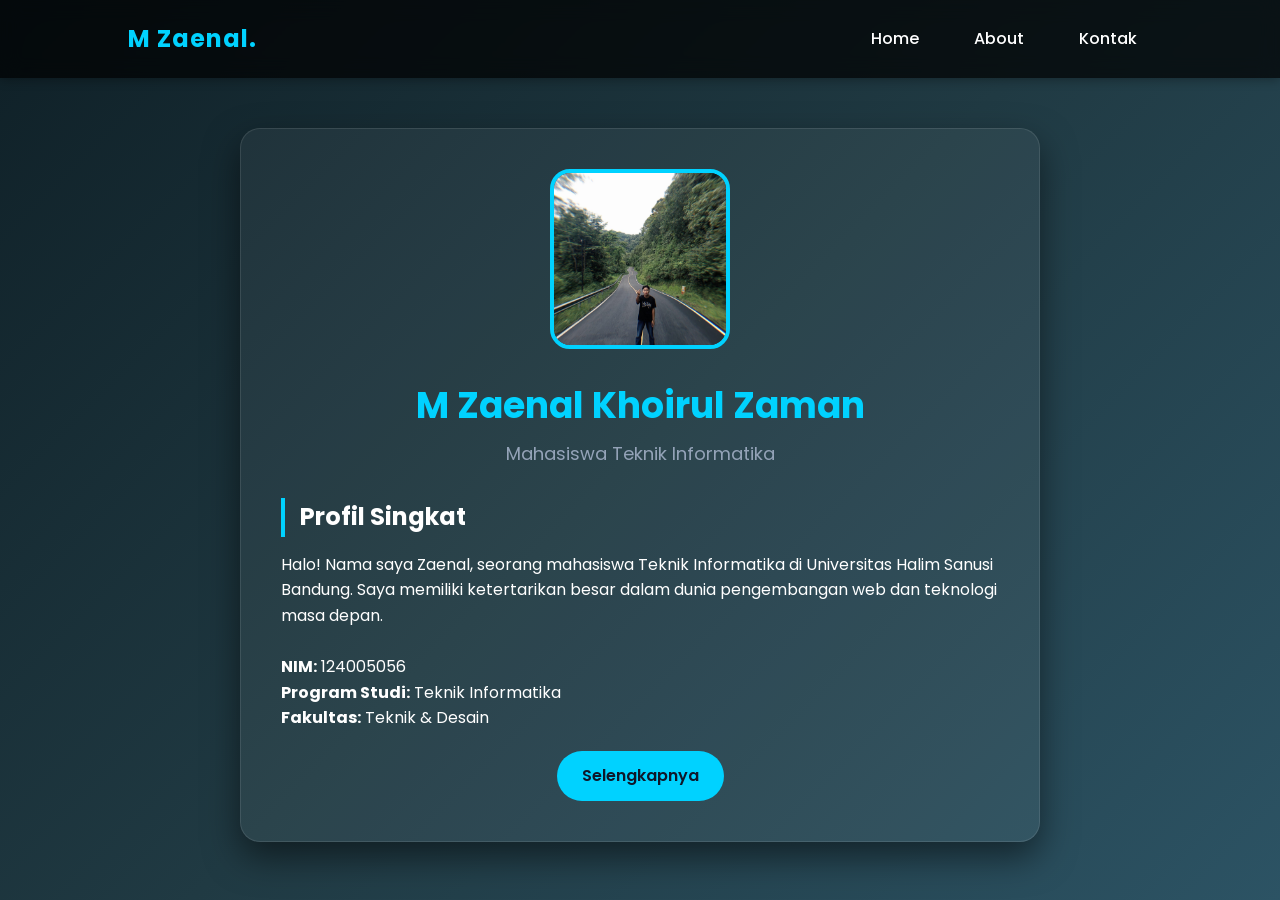
<file: index.html>
<!DOCTYPE html>
<html lang="id">
<head>
    <meta charset="UTF-8">
    <meta name="viewport" content="width=device-width, initial-scale=1.0">
    <title>Home | M Zaenal Profil</title>
    <!-- Link CSS Eksternal -->
    <link rel="stylesheet" href="style.css">
</head>
<body>

    <!-- NAVBAR -->
    <nav>
        <div class="logo">M Zaenal.</div>
        <ul>
            <li><a href="index.html">Home</a></li>
            <li><a href="about.html">About</a></li>
            <li><a href="contact.html">Kontak</a></li>
        </ul>
    </nav>

    <!-- KONTEN UTAMA -->
    <section class="container animasi-masuk">
        <div class="card">
            <!-- Foto Profil -->
            <img src="foto.jpg" alt="Foto M Zaenal" class="profile-img">
            
            <h1>M Zaenal Khoirul Zaman</h1>
            <p class="subtitle">Mahasiswa Teknik Informatika</p>

            <div class="info-section">
                <h2>Profil Singkat</h2>
                <p>Halo! Nama saya Zaenal, seorang mahasiswa Teknik Informatika di Universitas Halim Sanusi Bandung. Saya memiliki ketertarikan besar dalam dunia pengembangan web dan teknologi masa depan.</p>
                <br>
                <p><b>NIM:</b> 124005056</p>
                <p><b>Program Studi:</b> Teknik Informatika</p>
                <p><b>Fakultas:</b> Teknik & Desain</p>
            </div>

            <a href="about.html" class="btn">Selengkapnya</a>
        </div>
    </section>

</body>
</html>
</file>
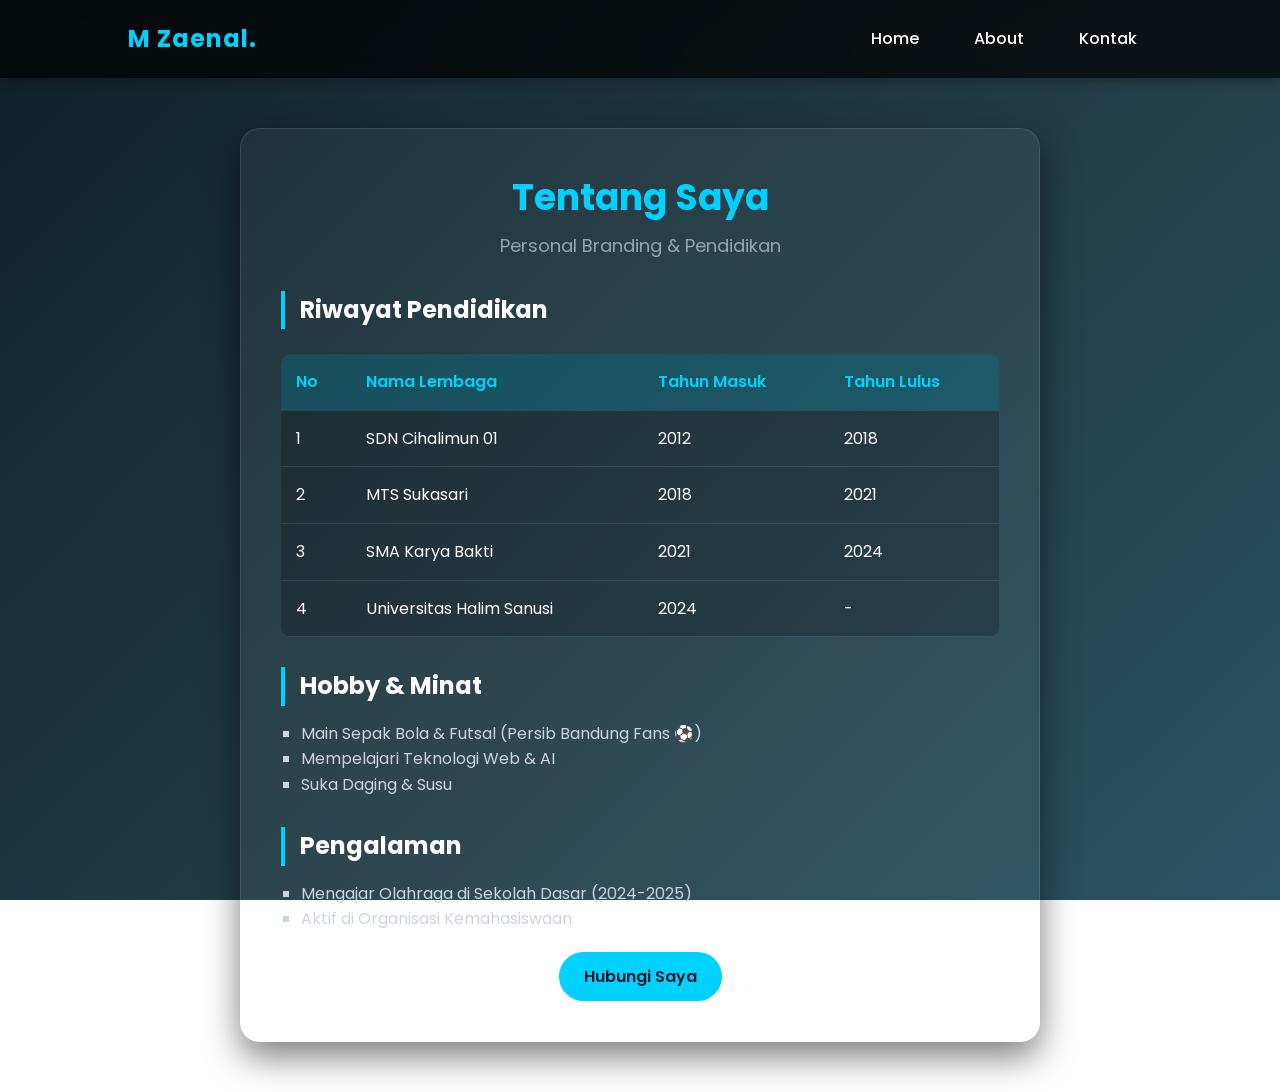
<file: about.html>
<!DOCTYPE html>
<html lang="id">
<head>
    <meta charset="UTF-8">
    <meta name="viewport" content="width=device-width, initial-scale=1.0">
    <title>About | M Zaenal Profil</title>
    <!-- Link CSS Eksternal -->
    <link rel="stylesheet" href="style.css">
</head>
<body>

    <!-- NAVBAR -->
    <nav>
        <div class="logo">M Zaenal.</div>
        <ul>
            <li><a href="index.html">Home</a></li>
            <li><a href="about.html">About</a></li>
            <li><a href="contact.html">Kontak</a></li>
        </ul>
    </nav>

    <!-- KONTEN UTAMA -->
    <section class="container animasi-masuk">
        <div class="card">
            <h1>Tentang Saya</h1>
            <p class="subtitle">Personal Branding & Pendidikan</p>

            <div class="info-section">
                <h2>Riwayat Pendidikan</h2>
                <!-- Tabel Sesuai Ketentuan UTS -->
                <table>
                    <thead>
                        <tr>
                            <th>No</th>
                            <th>Nama Lembaga</th>
                            <th>Tahun Masuk</th>
                            <th>Tahun Lulus</th>
                        </tr>
                    </thead>
                    <tbody>
                        <tr>
                            <td>1</td>
                            <td>SDN Cihalimun 01</td>
                            <td>2012</td>
                            <td>2018</td>
                        </tr>
                        <tr>
                            <td>2</td>
                            <td>MTS Sukasari</td>
                            <td>2018</td>
                            <td>2021</td>
                        </tr>
                        <tr>
                            <td>3</td>
                            <td>SMA Karya Bakti</td>
                            <td>2021</td>
                            <td>2024</td>
                        </tr>
                        <tr>
                            <td>4</td>
                            <td>Universitas Halim Sanusi</td>
                            <td>2024</td>
                            <td>-</td>
                        </tr>
                    </tbody>
                </table>

                <h2 style="margin-top: 30px;">Hobby & Minat</h2>
                <ul style="margin-left: 20px; list-style-type: square; color: #cbd5e1;">
                    <li>Main Sepak Bola & Futsal (Persib Bandung Fans ⚽)</li>
                    <li>Mempelajari Teknologi Web & AI</li>
                    <li>Suka Daging & Susu</li>
                </ul>

                <h2 style="margin-top: 30px;">Pengalaman</h2>
                <ul style="margin-left: 20px; list-style-type: square; color: #cbd5e1;">
                    <li>Mengajar Olahraga di Sekolah Dasar (2024-2025)</li>
                    <li>Aktif di Organisasi Kemahasiswaan</li>
                </ul>
            </div>

            <a href="contact.html" class="btn">Hubungi Saya</a>
        </div>
    </section>

</body>
</html>
</file>
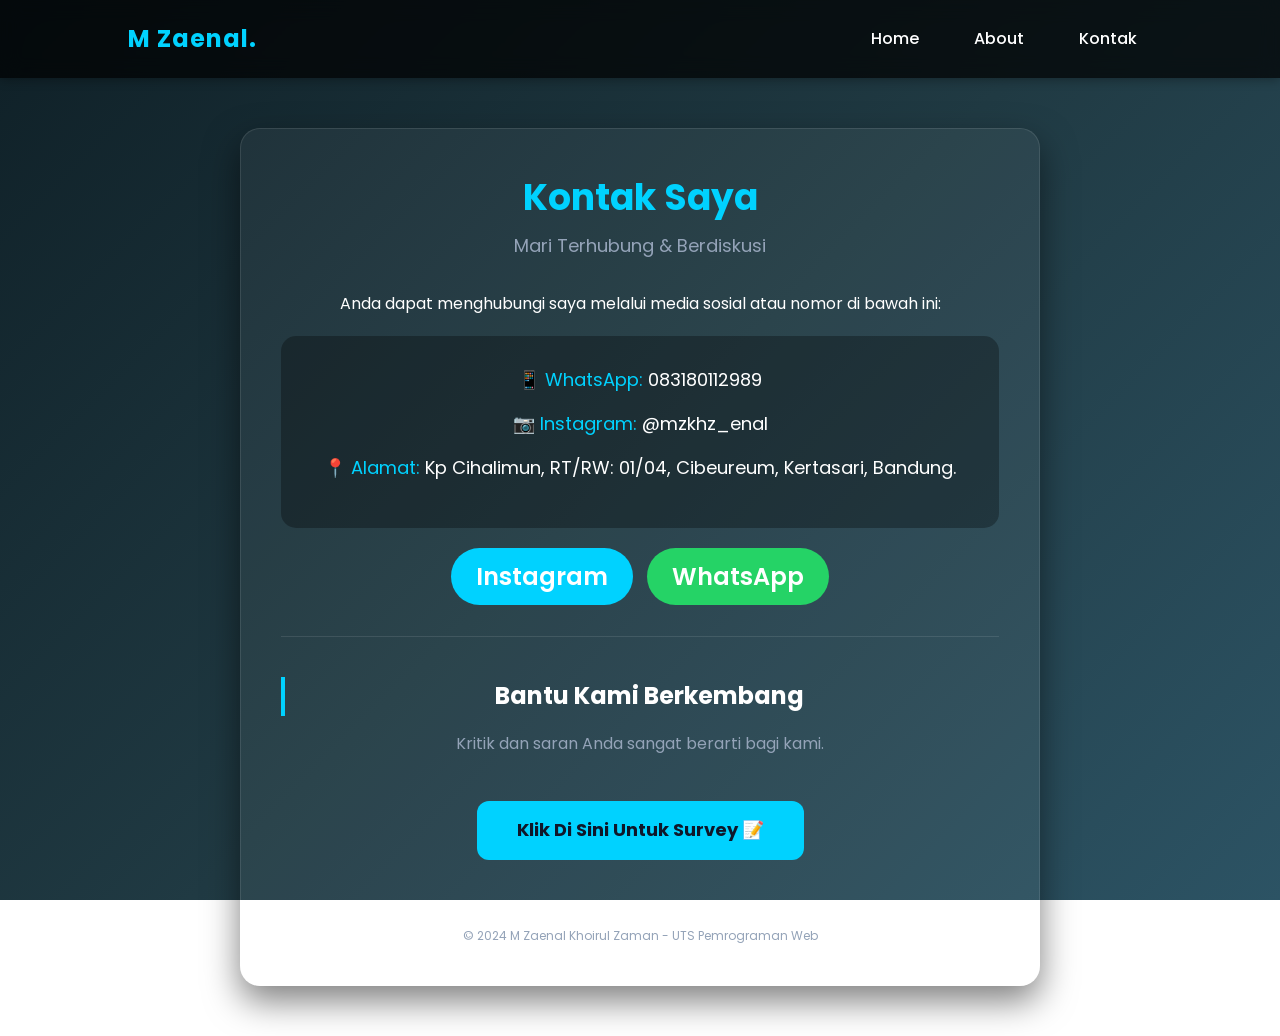
<file: contact.html>
<!DOCTYPE html>
<html lang="id">
<head>
    <meta charset="UTF-8">
    <meta name="viewport" content="width=device-width, initial-scale=1.0">
    <title>Kontak | M Zaenal Profil</title>
    <!-- Link CSS Eksternal -->
    <link rel="stylesheet" href="style.css">
</head>
<body>

    <!-- NAVBAR -->
    <nav>
        <div class="logo">M Zaenal.</div>
        <ul>
            <li><a href="index.html">Home</a></li>
            <li><a href="about.html">About</a></li>
            <li><a href="contact.html">Kontak</a></li>
        </ul>
    </nav>

    <!-- KONTEN UTAMA -->
    <section class="container animasi-masuk">
        <div class="card">
            <h1>Kontak Saya</h1>
            <p class="subtitle">Mari Terhubung & Berdiskusi</p>

            <div class="info-section">
                <p style="text-align: center; margin-bottom: 20px;">Anda dapat menghubungi saya melalui media sosial atau nomor di bawah ini:</p>
                
                <div style="background: rgba(0,0,0,0.3); padding: 30px; border-radius: 15px; text-align: center;">
                    <p style="font-size: 18px; margin-bottom: 15px;">
                        <span style="color: #00d2ff;">📱 WhatsApp:</span> 083180112989
                    </p>
                    <p style="font-size: 18px; margin-bottom: 15px;">
                        <span style="color: #00d2ff;">📷 Instagram:</span> @mzkhz_enal
                    </p>
                    <p style="font-size: 18px; margin-bottom: 15px;">
                        <span style="color: #00d2ff;">📍 Alamat:</span> Kp Cihalimun, RT/RW: 01/04, Cibeureum, Kertasari, Bandung.
                    </p>
                </div>

                <div class="social-links" style="text-align: center; margin-top: 30px;">
                    <a href="https://instagram.com/mzkhz_enal" target="_blank" class="btn" style="display: initial; margin: 5px;">Instagram</a>
                    <a href="https://wa.me/6283180112989" target="_blank" class="btn" style="display: initial; margin: 5px; background: #25D366; color: white;">WhatsApp</a>
                </div>

                <hr style="margin: 40px 0; border: none; border-top: 1px solid rgba(255,255,255,0.1);">

                <div style="text-align: center;">
                    <h2>Bantu Kami Berkembang</h2>
                    <p style="color: #94a3b8; margin: 15px 0 25px;">Kritik dan saran Anda sangat berarti bagi kami.</p>
                    <a href="survey.html" class="btn" style="background: #00d2ff; color: #0f172a; padding: 15px 40px; font-weight: 700; border-radius: 12px; font-size: 18px;">
                        Klik Di Sini Untuk Survey 📝
                    </a>
                </div>
            </div>

            <br>
            <p style="color: #94a3b8; font-size: 12px; margin-top: 40px;">&copy; 2024 M Zaenal Khoirul Zaman - UTS Pemrograman Web</p>
        </div>
    </section>

</body>
</html>
</file>
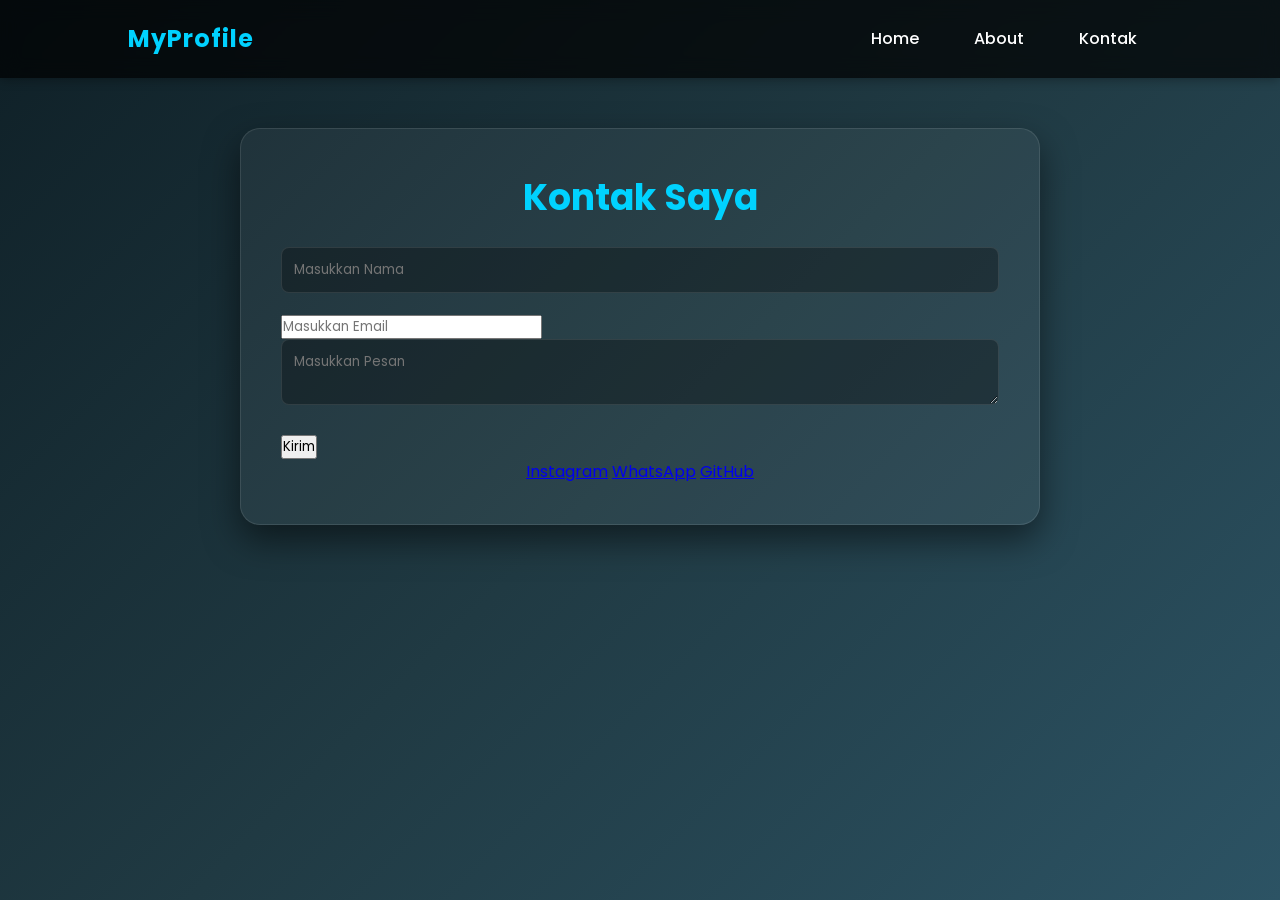
<file: kontak.html>
<!DOCTYPE html>
<html lang="id">
<head>
    <meta charset="UTF-8">
    <meta name="viewport" content="width=device-width, initial-scale=1.0">
    <title>Kontak | Zaenal</title>
    <link rel="stylesheet" href="style.css">
</head>
<body>

    <nav>
        <div class="logo">MyProfile</div>

        <ul>
            <li><a href="index.html">Home</a></li>
            <li><a href="about.html">About</a></li>
            <li><a href="kontak.html">Kontak</a></li>
        </ul>
    </nav>

    <section class="container">

        <div class="card">

            <h1>Kontak Saya</h1>

            <form>

                <input type="text" placeholder="Masukkan Nama">

                <input type="email" placeholder="Masukkan Email">

                <textarea placeholder="Masukkan Pesan"></textarea>

                <button type="submit">Kirim</button>

            </form>

            <div class="sosmed">
                <a href="#">Instagram</a>
                <a href="#">WhatsApp</a>
                <a href="#">GitHub</a>
            </div>

        </div>

    </section>

</body>
</html>
</file>
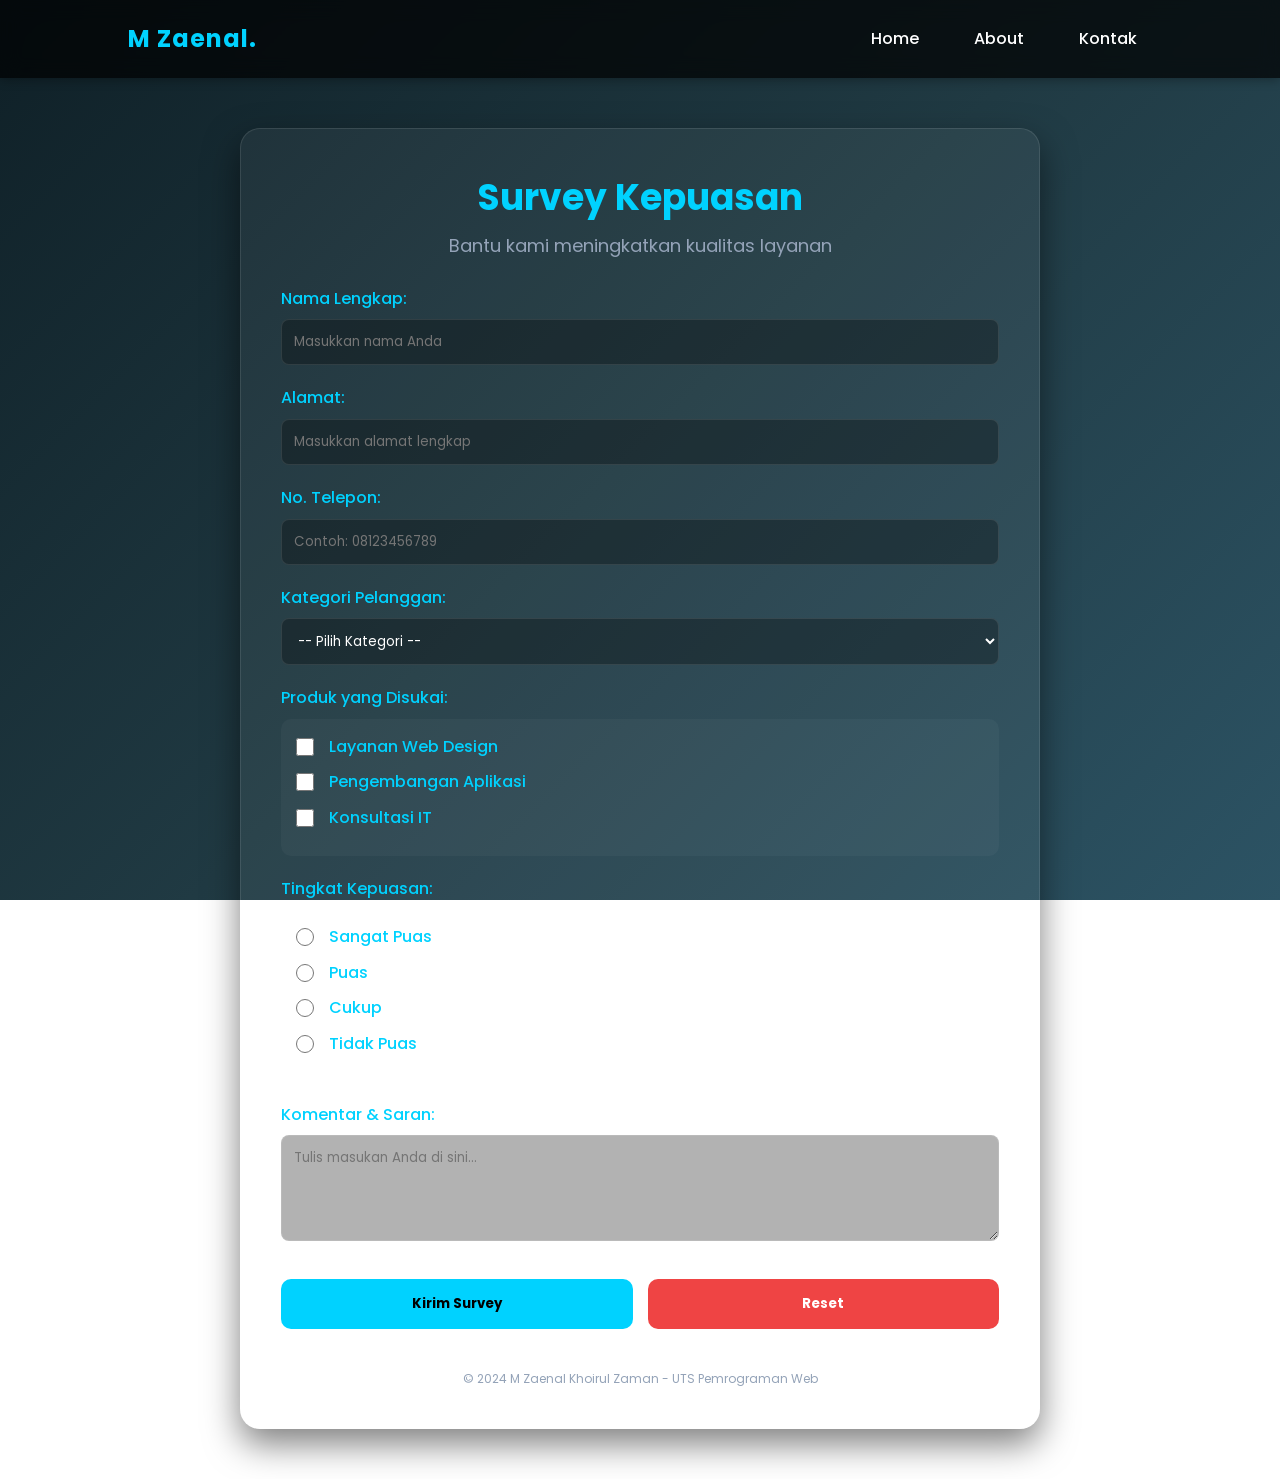
<file: survey.html>
<!DOCTYPE html>
<html lang="id">
<head>
    <meta charset="UTF-8">
    <meta name="viewport" content="width=device-width, initial-scale=1.0">
    <title>Survey | M Zaenal Profil</title>
    <link rel="stylesheet" href="style.css">
</head>
<body>

    <!-- NAVBAR -->
    <nav>
        <div class="logo">M Zaenal.</div>
        <ul>
            <li><a href="index.html">Home</a></li>
            <li><a href="about.html">About</a></li>
            <li><a href="contact.html">Kontak</a></li>
        </ul>
    </nav>

    <!-- KONTEN UTAMA -->
    <section class="container animasi-masuk">
        <div class="card">
            <h1>Survey Kepuasan</h1>
            <p class="subtitle">Bantu kami meningkatkan kualitas layanan</p>

            <form>
                <!-- Data Pelanggan -->
                <label>Nama Lengkap:</label>
                <input type="text" placeholder="Masukkan nama Anda">

                <label>Alamat:</label>
                <input type="text" placeholder="Masukkan alamat lengkap">

                <label>No. Telepon:</label>
                <input type="tel" placeholder="Contoh: 08123456789">

                <!-- Dropdown -->
                <label>Kategori Pelanggan:</label>
                <select>
                    <option disabled selected>-- Pilih Kategori --</option>
                    <option>Pelanggan Baru</option>
                    <option>Pelanggan Tetap</option>
                    <option>Pelanggan VIP</option>
                </select>

                <!-- Checkbox -->
                <label>Produk yang Disukai:</label>
                <div class="option-group">
                    <label class="inline-option">
                        <input type="checkbox"> Layanan Web Design
                    </label>
                    <label class="inline-option">
                        <input type="checkbox"> Pengembangan Aplikasi
                    </label>
                    <label class="inline-option">
                        <input type="checkbox"> Konsultasi IT
                    </label>
                </div>

                <!-- Radio Button -->
                <label>Tingkat Kepuasan:</label>
                <div class="option-group">
                    <label class="inline-option">
                        <input type="radio" name="kepuasan"> Sangat Puas
                    </label>
                    <label class="inline-option">
                        <input type="radio" name="kepuasan"> Puas
                    </label>
                    <label class="inline-option">
                        <input type="radio" name="kepuasan"> Cukup
                    </label>
                    <label class="inline-option">
                        <input type="radio" name="kepuasan"> Tidak Puas
                    </label>
                </div>

                <!-- Text Area -->
                <label>Komentar & Saran:</label>
                <textarea rows="4" placeholder="Tulis masukan Anda di sini..."></textarea>

                <!-- Button -->
                <div class="btn-group">
                    <button type="submit" class="btn-submit">Kirim Survey</button>
                    <button type="reset" class="btn-reset">Reset</button>
                </div>
            </form>
            
            <p style="color: #94a3b8; font-size: 12px; margin-top: 40px; text-align: center;">&copy; 2024 M Zaenal Khoirul Zaman - UTS Pemrograman Web</p>
        </div>
    </section>

</body>
</html>
</file>
<file: style.css>
/* 
    PENGATURAN CSS UTAMA (EKSTERNAL)
    Sesuai ketentuan UTS: Mengandung Background, Text, Font, Tabel, Transisi, dan Animasi
*/

@import url('https://fonts.googleapis.com/css2?family=Poppins:wght@300;400;600;700&display=swap');

* {
    margin: 0;
    padding: 0;
    box-sizing: border-box;
    font-family: 'Poppins', sans-serif;
}

body {
    /* Pengaturan Background: Menggunakan Gradient yang elegan */
    background: linear-gradient(135deg, #0f2027, #203a43, #2c5364);
    background-attachment: fixed;
    color: white;
    min-height: 100vh;
    line-height: 1.6;
}

/* NAVBAR */
nav {
    display: flex;
    justify-content: space-between;
    align-items: center;
    padding: 20px 10%;
    background: rgba(0, 0, 0, 0.7);
    backdrop-filter: blur(10px);
    position: sticky;
    top: 0;
    z-index: 1000;
    box-shadow: 0 2px 10px rgba(0,0,0,0.3);
}

.logo {
    font-size: 24px;
    font-weight: 700;
    color: #00d2ff;
    letter-spacing: 1px;
}

nav ul {
    display: flex;
    list-style: none;
}

nav ul li {
    margin-left: 25px;
}

nav ul li a {
    text-decoration: none;
    color: white;
    font-weight: 500;
    padding: 8px 15px;
    border-radius: 5px;
    /* Efek Transisi */
    transition: all 0.3s ease;
}

nav ul li a:hover {
    color: #00d2ff;
    background: rgba(255, 255, 255, 0.1);
}

/* ANIMASI MUNCUL */
@keyframes fadeInUp {
    from {
        opacity: 0;
        transform: translateY(30px);
    }
    to {
        opacity: 1;
        transform: translateY(0);
    }
}

.animasi-masuk {
    animation: fadeInUp 0.8s ease forwards;
}

/* CONTAINER UTAMA */
.container {
    padding: 50px 10%;
    display: flex;
    flex-direction: column;
    align-items: center;
}

/* KARTU PROFIL (HOME) */
.card {
    background: rgba(255, 255, 255, 0.05);
    padding: 40px;
    border-radius: 20px;
    box-shadow: 0 15px 35px rgba(0,0,0,0.5);
    border: 1px solid rgba(255, 255, 255, 0.1);
    max-width: 800px;
    width: 100%;
    text-align: center;
}

.profile-img {
    width: 180px;
    height: 180px;
    border-radius: 20px;
    object-fit: cover;
    border: 4px solid #00d2ff;
    margin-bottom: 20px;
    /* Efek Transisi */
    transition: transform 0.5s ease;
}

.profile-img:hover {
    transform: scale(1.05) rotate(2deg);
}

h1 {
    font-size: 36px;
    margin-bottom: 5px;
    color: #00d2ff;
}

.subtitle {
    font-size: 18px;
    color: #94a3b8;
    margin-bottom: 25px;
}

/* PENGATURAN TEKS & LIST */
.info-section {
    text-align: left;
    width: 100%;
    margin-top: 30px;
}

.info-section h2 {
    border-left: 4px solid #00d2ff;
    padding-left: 15px;
    margin-bottom: 15px;
    font-size: 24px;
}

/* PENGATURAN TABEL (ABOUT) */
table {
    width: 100%;
    border-collapse: collapse;
    margin: 25px 0;
    background: rgba(0, 0, 0, 0.2);
    border-radius: 10px;
    overflow: hidden;
}

table th, table td {
    padding: 15px;
    text-align: left;
    border-bottom: 1px solid rgba(255, 255, 255, 0.1);
}

table th {
    background: rgba(0, 210, 255, 0.2);
    color: #00d2ff;
    font-weight: 600;
}

table tr:hover {
    background: rgba(255, 255, 255, 0.05);
}

/* BUTTONS & LINKS */
.btn {
    display: inline-block;
    padding: 12px 25px;
    background: #00d2ff;
    color: #0f172a;
    text-decoration: none;
    border-radius: 50px;
    font-weight: 600;
    margin-top: 20px;
    transition: background 0.3s, transform 0.3s;
}

.btn:hover {
    background: white;
    transform: translateY(-3px);
}

.social-links {
    margin-top: 20px;
}

.social-links a {
    color: white;
    font-size: 24px;
    margin: 0 15px;
    text-decoration: none;
    transition: color 0.3s;
}

.social-links a:hover {
    color: #00d2ff;
}

/* FORM & SURVEY ELEMENTS */
form {
    text-align: left;
    margin-top: 20px;
}

label {
    display: block;
    margin-bottom: 8px;
    font-weight: 500;
    color: #00d2ff;
}

input[type="text"],
input[type="tel"],
select,
textarea {
    width: 100%;
    padding: 12px;
    margin-bottom: 20px;
    border: 1px solid rgba(255, 255, 255, 0.1);
    background: rgba(0, 0, 0, 0.3);
    color: white;
    border-radius: 8px;
    outline: none;
    transition: border 0.3s;
}

input:focus, select:focus, textarea:focus {
    border-color: #00d2ff;
}

.option-group {
    margin-bottom: 20px;
    background: rgba(255, 255, 255, 0.03);
    padding: 15px;
    border-radius: 10px;
}

.inline-option {
    display: flex;
    align-items: center;
    margin-bottom: 10px;
    cursor: pointer;
}

.inline-option input {
    margin-right: 15px;
    width: 18px;
    height: 18px;
    cursor: pointer;
}

.btn-group {
    display: flex;
    gap: 15px;
    margin-top: 10px;
}

.btn-submit {
    flex: 1;
    background: #00d2ff;
    border: none;
    padding: 15px;
    border-radius: 10px;
    font-weight: 700;
    cursor: pointer;
    transition: 0.3s;
}

.btn-reset {
    flex: 1;
    background: #ef4444;
    color: white;
    border: none;
    padding: 15px;
    border-radius: 10px;
    font-weight: 700;
    cursor: pointer;
    transition: 0.3s;
}

.btn-submit:hover, .btn-reset:hover {
    transform: translateY(-3px);
    filter: brightness(1.1);
}

/* RESPONSIVE */
@media (max-width: 768px) {
    nav {
        flex-direction: column;
        padding: 15px;
    }
    nav ul {
        margin-top: 15px;
    }
    nav ul li {
        margin: 0 10px;
    }
    .card {
        padding: 20px;
    }
    h1 {
        font-size: 28px;
    }
}
</file>
